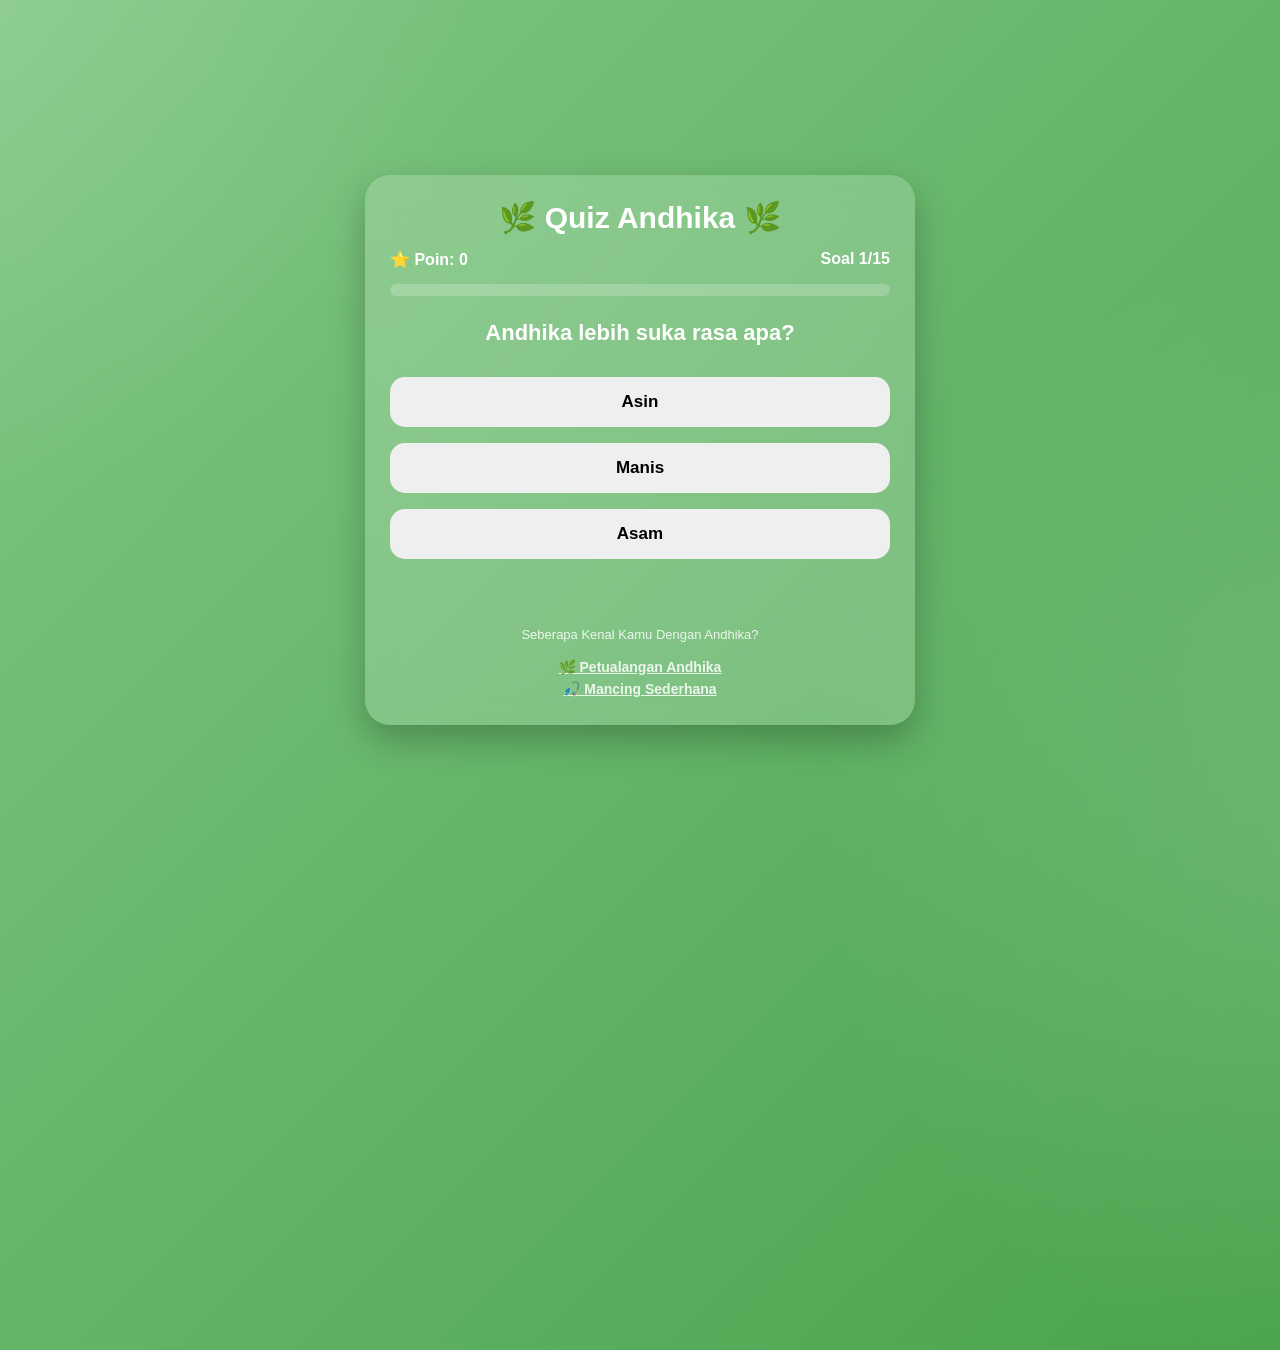
<file: index.html>
<!DOCTYPE html>
<html lang="id">
<head>
<meta charset="UTF-8">
<meta name="viewport" content="width=device-width, initial-scale=1.0">

<title>Quiz Andhika</title>

<style>

*{
margin:0;
padding:0;
box-sizing:border-box;
font-family:'Segoe UI',sans-serif;
}

body{
height:100vh;
display:flex;
justify-content:center;
align-items:center;
overflow:hidden;
background:linear-gradient(
-45deg,
#1b5e20,
#2e7d32,
#43a047,
#81c784
);
background-size:400% 400%;
animation:bgMove 12s ease infinite;
}

@keyframes bgMove{
0%{background-position:0% 50%;}
50%{background-position:100% 50%;}
100%{background-position:0% 50%;}
}

body::before{
content:'';
position:absolute;
width:200%;
height:200%;
background:
radial-gradient(circle at 20% 20%,rgba(255,255,255,.15),transparent 25%),
radial-gradient(circle at 80% 70%,rgba(255,255,255,.15),transparent 25%);
animation:floatBg 20s linear infinite;
}

@keyframes floatBg{
from{transform:translate(-5%,-5%) rotate(0deg);}
to{transform:translate(-5%,-5%) rotate(360deg);}
}

.card{
position:relative;
z-index:2;
width:92%;
max-width:550px;
padding:25px;
border-radius:25px;
background:rgba(255,255,255,.18);
backdrop-filter:blur(14px);
box-shadow:0 15px 35px rgba(0,0,0,.25);
color:white;
animation:fadeIn .8s ease;
}

@keyframes fadeIn{
from{
opacity:0;
transform:translateY(20px);
}
to{
opacity:1;
transform:translateY(0);
}
}

.title{
text-align:center;
font-size:30px;
font-weight:bold;
margin-bottom:15px;
}

.info{
display:flex;
justify-content:space-between;
margin-bottom:15px;
font-weight:bold;
}

.progress{
height:12px;
background:rgba(255,255,255,.2);
border-radius:20px;
overflow:hidden;
margin-bottom:20px;
}

.bar{
height:100%;
width:0%;
background:white;
transition:.4s;
}

#soal{
text-align:center;
margin-bottom:20px;
line-height:1.5;
font-size:22px;
}

button{
width:100%;
padding:15px;
margin:8px 0;
border:none;
border-radius:15px;
font-size:17px;
cursor:pointer;
transition:.25s;
font-weight:bold;
}

button:hover{
transform:scale(1.03);
}

button:active{
transform:scale(.97);
}

#hasil{
text-align:center;
margin-top:15px;
font-size:22px;
font-weight:bold;
min-height:30px;
}

.footer{
margin-top:15px;
text-align:center;
opacity:.85;
font-size:13px;
}

.restart{
margin-top:15px;
background:white;
color:#2e7d32;
font-weight:bold;
}

.rank{
font-size:28px;
margin-top:15px;
}

</style>
</head>
<body>

<div class="card">

<div class="title">🌿 Quiz Andhika 🌿</div>

<div class="info">
<div>⭐ Poin: <span id="poin">0</span></div>
<div>Soal <span id="nomor">1</span>/15</div>
</div>

<div class="progress">
<div class="bar" id="bar"></div>
</div>

<h2 id="soal"></h2>

<button id="a" onclick="jawab(0)"></button>
<button id="b" onclick="jawab(1)"></button>
<button id="c" onclick="jawab(2)"></button>

<div id="hasil"></div>

<div class="footer">
Seberapa Kenal Kamu Dengan Andhika?
<p style="margin-top:14px;font-size:14px;line-height:1.6">
<a href="petualangan-andhika.html" style="color:#fff;font-weight:700">🌿 Petualangan Andhika</a>
<br>
<a href="mancing-sederhana/index.html" style="color:#fff;font-weight:700">🎣 Mancing Sederhana</a>
</p>
</div>

</div>

<script>

let poin=0;
let nomor=0;

const soal=[

{
tanya:"Andhika lebih suka rasa apa?",
opsi:["Asin","Manis","Asam"],
benar:0
},

{
tanya:"Alat musik favorit Andhika?",
opsi:["Biola","Gitar","Piano"],
benar:1
},

{
tanya:"Ikan target casting favorit Andhika?",
opsi:["Lele","Nila","Gabus"],
benar:2
},

{
tanya:"Komika favorit Andhika?",
opsi:["Coki Pardede","Pandji","Raditya Dika"],
benar:0
},

{
tanya:"Selain Coki, siapa lagi yang disukai Andhika?",
opsi:["Tretan Muslim","Bintang Emon","Ernest"],
benar:0
},

{
tanya:"Andhika suka menyanyikan lagu dari negara?",
opsi:["Korea","India","Jepang"],
benar:1
},

{
tanya:"Pemandangan favorit Andhika?",
opsi:["Mall","Sawah dan gunung","Perkotaan"],
benar:1
},

{
tanya:"Saat santai Andhika lebih memilih?",
opsi:["Menikmati alam","Main di mall","Balapan"],
benar:0
},

{
tanya:"Aktivitas yang sering dilakukan Andhika di alam?",
opsi:["Casting ikan gabus","Bermain golf","Panjat tebing"],
benar:0
},

{
tanya:"Yang lebih cocok menggambarkan selera Andhika?",
opsi:["Asin","Manis","Pahit"],
benar:0
},

{
tanya:"Apa yang paling mungkin dimainkan Andhika?",
opsi:["Gitar","Drum","Saksofon"],
benar:0
},

{
tanya:"Andhika lebih menikmati?",
opsi:["Gunung dan sawah","Gedung tinggi","Pusat kota"],
benar:0
},

{
tanya:"Jenis hiburan yang disukai Andhika?",
opsi:["Stand-up comedy","Opera","Balet"],
benar:0
},

{
tanya:"Lagu yang sering dinyanyikan Andhika berasal dari?",
opsi:["India","Brazil","Spanyol"],
benar:0
},

{
tanya:"Kombinasi hobi yang paling cocok untuk Andhika?",
opsi:[
"Gitar, mancing, menikmati alam",
"Basket, renang, tenis",
"Balap, tinju, skateboard"
],
benar:0
}

];

function tampilkan(){

if(nomor>=soal.length){

let rank="😅 Baru Kenal";

if(poin>=80) rank="😎 Teman Dekat";
if(poin>=120) rank="👑 Master Andhika";

document.querySelector(".card").innerHTML=`
<div class="title">🎉 Selesai 🎉</div>

<h2 style="text-align:center">
Skor Akhir<br>${poin}
</h2>

<div class="rank" style="text-align:center">
${rank}
</div>

<button class="restart" onclick="ulang()">
Main Lagi
</button>
`;

return;
}

document.getElementById("soal").innerText=
soal[nomor].tanya;

document.getElementById("a").innerText=
soal[nomor].opsi[0];

document.getElementById("b").innerText=
soal[nomor].opsi[1];

document.getElementById("c").innerText=
soal[nomor].opsi[2];

document.getElementById("nomor").innerText=
nomor+1;

document.getElementById("bar").style.width=
(nomor/soal.length)*100+"%";
}

function jawab(pilih){

let hasil=document.getElementById("hasil");

if(pilih===soal[nomor].benar){

poin+=10;

document.getElementById("poin").innerText=poin;

hasil.innerHTML="✅ Benar! +10";

hasil.style.color="#b9ffb9";

}else{

hasil.innerHTML="❌ Salah";

hasil.style.color="#ffd0d0";
}

setTimeout(()=>{

hasil.innerHTML="";

nomor++;

tampilkan();

},900);

}

function ulang(){

location.reload();

}

tampilkan();

</script>

</body>
</html>
</file>
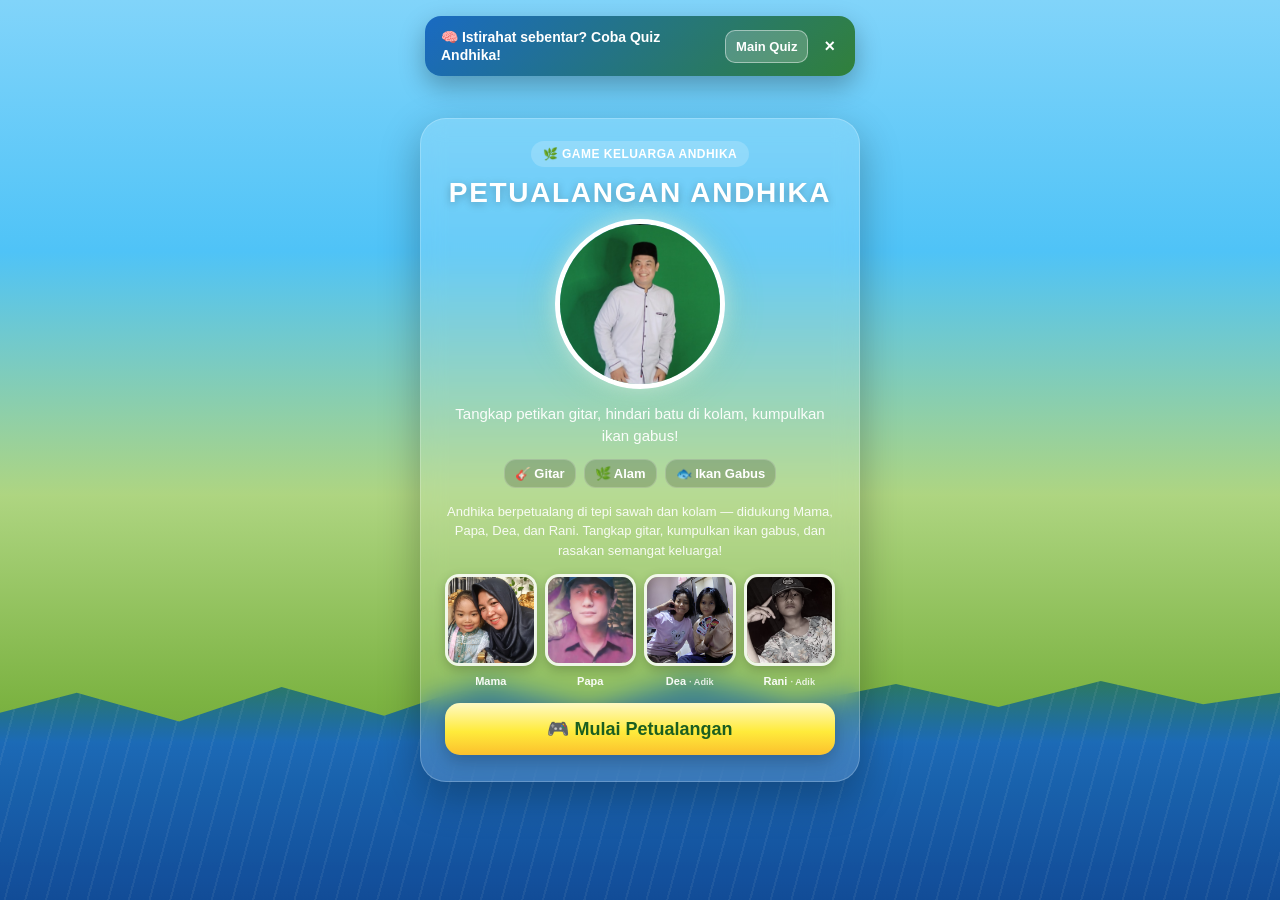
<file: petualangan-andhika.html>
<!DOCTYPE html>
<html lang="id">
<head>
  <meta charset="UTF-8">
  <meta name="viewport" content="width=device-width,initial-scale=1,maximum-scale=1,user-scalable=no,viewport-fit=cover">
  <meta name="mobile-web-app-capable" content="yes">
  <meta name="theme-color" content="#2e7d32">
  <title>Petualangan Andhika — Gitar, Alam & Ikan Gabus</title>
  <link rel="preload" href="backsound.mp3" as="fetch" crossorigin>
  <link rel="stylesheet" href="petualangan-andhika.css">
</head>
<body>
  <div class="langit" aria-hidden="true"></div>
  <div class="kolam-menu" aria-hidden="true"></div>

  <div class="menu">
    <p class="menu-badge">🌿 Game Keluarga Andhika</p>
    <h1>PETUALANGAN ANDHIKA</h1>
    <img src="andhika.jpeg" class="avatar" alt="Andhika di tepi kolam" decoding="async">
    <p class="menu-tagline">Tangkap petikan gitar, hindari batu di kolam, kumpulkan ikan gabus!</p>
    <div class="menu-tema">
      <span>🎸 Gitar</span>
      <span>🌿 Alam</span>
      <span>🐟 Ikan Gabus</span>
    </div>
    <p class="menu-cerita">
      Andhika berpetualang di tepi sawah dan kolam — didukung Mama, Papa, Dea, dan Rani.
      Tangkap gitar, kumpulkan ikan gabus, dan rasakan semangat keluarga!
    </p>
    <div class="keluarga-grid" aria-label="Keluarga Andhika">
      <figure><img src="mama.jpeg" alt="Mama" decoding="async"><figcaption>Mama</figcaption></figure>
      <figure><img src="papa.jpeg" alt="Papa" decoding="async"><figcaption>Papa</figcaption></figure>
      <figure><img src="dea.jpeg" alt="Dea" decoding="async"><figcaption>Dea <small>· Adik</small></figcaption></figure>
      <figure><img src="rani.jpeg" alt="Rani" decoding="async"><figcaption>Rani <small>· Adik</small></figcaption></figure>
    </div>
    <button type="button" id="btnMulai">🎮 Mulai Petualangan</button>
  </div>
  <script src="petualangan-andhika.js"></script>
</body>
</html>
</file>
<file: petualangan-andhika.css>
*{
margin:0;
padding:0;
box-sizing:border-box;
font-family:"Segoe UI",Tahoma,sans-serif;
-webkit-tap-highlight-color:transparent;
}

html{
height:100%;
height:100dvh;
overscroll-behavior:none;
}

body{
min-height:100%;
min-height:100dvh;
height:calc(var(--vh, 1vh) * 100);
display:flex;
justify-content:center;
align-items:center;
overflow:hidden;
overscroll-behavior:none;
touch-action:manipulation;
background:#1b5e20;
-webkit-text-size-adjust:100%;
padding:env(safe-area-inset-top) env(safe-area-inset-right) env(safe-area-inset-bottom) env(safe-area-inset-left);
}

.langit{
position:fixed;
inset:0;
background:
linear-gradient(180deg,#81d4fa 0%,#4fc3f7 28%,#aed581 55%,#7cb342 78%,#558b2f 100%);
z-index:0;
}

.kolam-menu{
position:fixed;
left:0;
right:0;
bottom:0;
height:32%;
z-index:0;
background:
linear-gradient(180deg,rgba(46,125,50,0) 0%,#2e7d32 12%,#1565c0 45%,#0d47a1 100%);
clip-path:polygon(0 35%,6% 28%,14% 38%,22% 26%,30% 36%,38% 24%,46% 34%,54% 22%,62% 32%,70% 25%,78% 33%,86% 24%,94% 32%,100% 28%,100% 100%,0 100%);
opacity:.92;
}

.kolam-menu::after{
content:"";
position:absolute;
inset:0;
background:
repeating-linear-gradient(105deg,transparent 0,transparent 18px,rgba(255,255,255,.06) 18px,rgba(255,255,255,.06) 20px);
animation:ombakMenu 4s linear infinite;
}

@keyframes ombakMenu{
from{transform:translateX(0);}
to{transform:translateX(24px);}
}

.menu{
position:relative;
z-index:2;
width:90%;
max-width:440px;
background:rgba(255,255,255,.14);
backdrop-filter:blur(12px);
padding:22px 24px 26px;
border-radius:26px;
text-align:center;
color:#fff;
box-shadow:0 14px 40px rgba(0,0,0,.28);
border:1px solid rgba(255,255,255,.22);
}

.menu-badge{
display:inline-block;
font-size:12px;
font-weight:700;
letter-spacing:.04em;
text-transform:uppercase;
padding:6px 12px;
border-radius:999px;
background:rgba(255,255,255,.18);
margin-bottom:10px;
}

h1{
margin-bottom:8px;
font-size:clamp(1.35rem,4.5vw,1.75rem);
letter-spacing:.06em;
text-shadow:0 2px 8px rgba(0,0,0,.25);
}

.menu-tagline{
font-size:15px;
line-height:1.45;
margin-bottom:12px;
opacity:.95;
}

.menu-tema{
display:flex;
flex-wrap:wrap;
justify-content:center;
gap:8px;
margin-bottom:14px;
}

.menu-tema span{
font-size:13px;
font-weight:700;
padding:6px 10px;
border-radius:12px;
background:rgba(0,0,0,.18);
border:1px solid rgba(255,255,255,.2);
}

.menu-cerita{
font-size:13px;
line-height:1.5;
opacity:.9;
margin-bottom:14px;
}

.keluarga-grid{
display:grid;
grid-template-columns:repeat(4,1fr);
gap:8px;
margin-bottom:16px;
}

.keluarga-grid figure{
margin:0;
}

.keluarga-grid img{
width:100%;
aspect-ratio:1;
object-fit:cover;
border-radius:14px;
border:3px solid rgba(255,255,255,.85);
box-shadow:0 4px 12px rgba(0,0,0,.2);
}

.keluarga-grid figcaption{
font-size:11px;
font-weight:700;
margin-top:5px;
opacity:.95;
}

.keluarga-grid figcaption small{
font-weight:600;
opacity:.85;
}

.avatar{
width:170px;
height:170px;
border-radius:50%;
object-fit:cover;
border:5px solid #fff;
margin:10px auto 14px;
display:block;
box-shadow:
0 0 20px rgba(255,255,255,.45),
0 0 36px rgba(129,199,132,.45);
animation:float 3s ease-in-out infinite;
}

@keyframes float{
0%{transform:translateY(0);}
50%{transform:translateY(-10px);}
100%{transform:translateY(0);}
}

button{
width:100%;
padding:15px;
border:none;
border-radius:15px;
font-size:18px;
font-weight:bold;
cursor:pointer;
color:#1b5e20;
background:linear-gradient(180deg,#fff9c4,#ffeb3b 55%,#fbc02d);
box-shadow:0 6px 18px rgba(0,0,0,.22);
transition:transform .15s ease;
touch-action:manipulation;
user-select:none;
-webkit-user-select:none;
}

button:hover{
transform:scale(1.03);
}

.quiz-invite{
position:fixed;
top:16px;
left:50%;
transform:translateX(-50%);
width:min(92vw,430px);
padding:12px 16px;
border-radius:16px;
background:linear-gradient(135deg,rgba(21,101,192,.96),rgba(46,125,50,.96));
color:#fff;
display:flex;
align-items:center;
justify-content:space-between;
gap:12px;
box-shadow:0 10px 26px rgba(0,0,0,.28);
z-index:9999;
cursor:pointer;
animation:slideIn .35s ease;
}

.quiz-invite strong{
font-size:14px;
line-height:1.3;
}

.quiz-invite .invite-go{
background:rgba(255,255,255,.2);
border:1px solid rgba(255,255,255,.45);
padding:8px 10px;
border-radius:10px;
font-size:13px;
font-weight:700;
white-space:nowrap;
}

.quiz-invite .invite-close{
background:transparent;
border:none;
color:#fff;
font-size:18px;
line-height:1;
cursor:pointer;
padding:2px 4px;
width:auto;
box-shadow:none;
}

@keyframes slideIn{
from{opacity:0;transform:translate(-50%,-10px);}
to{opacity:1;transform:translate(-50%,0);}
}
</file>
